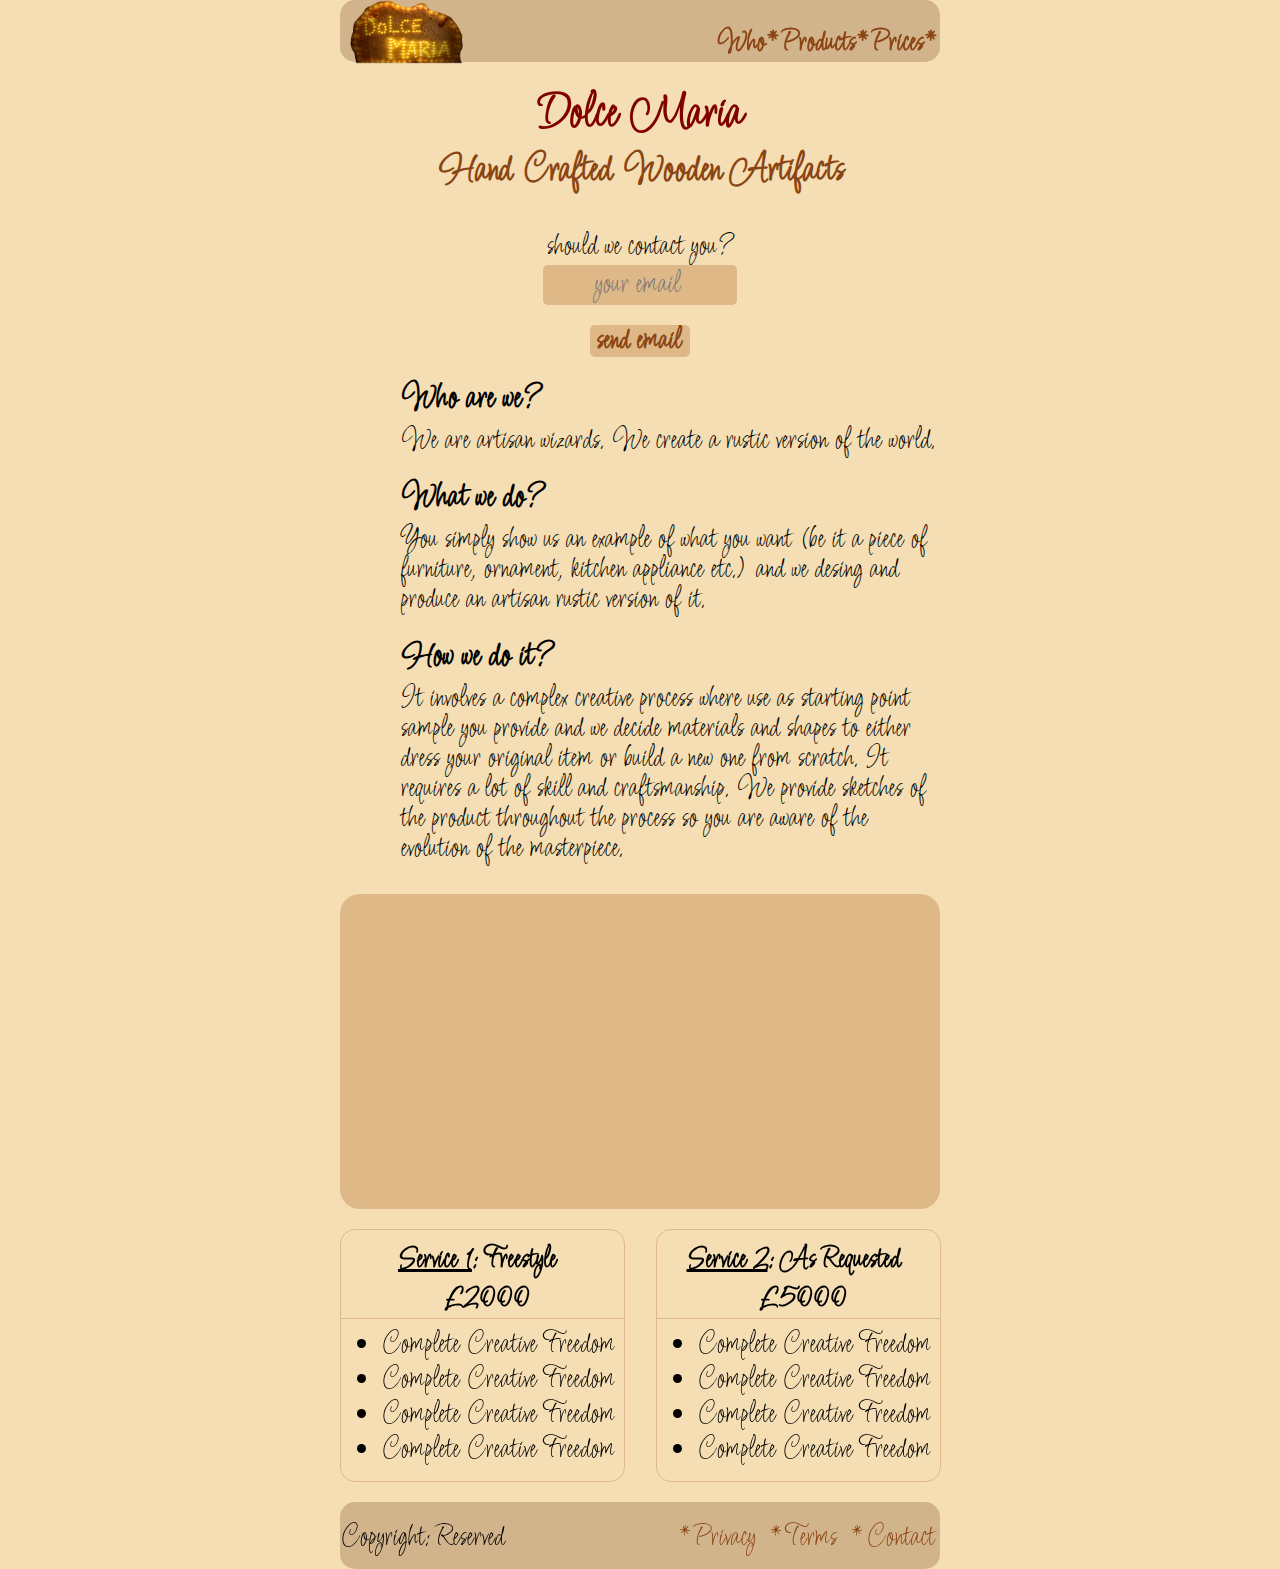
<file: artisan-sparkle-landing-page/index.html>
<!DOCTYPE html>
<html lang="en" >
<head>
  <meta charset="UTF-8">
  <meta name='viewport' content='width=device-width, initial-scale=1'>
  <title>Artisan Sparkle Landing Page</title>
  <link rel="stylesheet" href="./style.css">

</head>
<body>
<link rel="stylesheet" href="https://use.fontawesome.com/releases/v5.8.1/css/all.css" integrity="sha384-50oBUHEmvpQ+1lW4y57PTFmhCaXp0ML5d60M1M7uH2+nqUivzIebhndOJK28anvf" crossorigin="anonymous" />
<link href="https://fonts.googleapis.com/css?family=Licorice" rel="stylesheet" type="text/css">

<body>
  <div id="safe">
    <header id="header">
      <div class="logo-menu">
        <div id="logo-photo">
          <img id="header-img" src="img/logo.png" alt="Dolce Maria logo image" />
        </div>
        <div id="naveg">
          <nav id="nav-bar">
            <div id="who-btn">
              <a class="nav-link" href="#info-sec">Who*</a>
            </div>
            <div id="prod-btn" style="width:90px">
              <a class="nav-link" href="#video-sec">Products*</a>
            </div>
            <div id="prices-btn">
              <a class="nav-link" href="#our-fee">Prices*</a>
            </div>
          </nav>
        </div>
      </div>
    </header>
  </div><br><br>
  <div id="the-rest">
    <h2 id="sub-title"><span id="main-title">Dolce Maria</span><br>Hand Crafted Wooden Artifacts</h2>
    <form id="form" action="https://www.freecodecamp.com/email-submit">
      <div id="tester">
        <label for="email" class="email-loc">should we contact you?<br>
          <input id="email" class="input-dat" name="email" type="email" placeholder="       your email" required>
        </label>
      </div><br>
      <input id="submit" type="submit" class="input-btn" value="send email">
    </form>
    <section id="info-sec">
      <div class="block">
        <div class="icon"><i class="fas fa-2x fa-ruler-combined"></i></div>
        <div class="text">
          <h2>Who are we?</h2>
          <p>We are artisan wizards. We create a rustic version of the world.</p>
        </div>
      </div>
      <div class="block">
        <div class="icon"><i class="fas fa-2x fa-palette"></i></div>
        <div class="text">
          <h2>What we do?</h2>
          <p>You simply show us an example of what you want &#x28;be it a piece of furniture, ornament, kitchen appliance etc.&#x29; and we desing and produce an artisan rustic version of it.</p>
        </div>
      </div>
      <div class="block">
        <div class="icon"><i class="fas fa-2x fa-brush"></i></div>
        <div class="text">
          <h2>How we do it?</h2>
          <p>It involves a complex creative process where use as starting point sample you provide and we decide materials and shapes to either dress your original item or build a new one from scratch.
            It requires a lot of skill and craftsmanship. We provide sketches of the product throughout the process so you are aware of the evolution of the masterpiece.</p>
        </div>
      </div>
    </section>
    <section id="video-sec">
      <div class="vid-loc">
        <iframe id="video" height="315" src="https://www.youtube.com/embed/M-NyIWeN3SM" frameborder="0" allowfullscreen>
        </iframe>
      </div>
    </section>
    <section id="our-fee">
      <div class="fee-block">
        <div class="price-op">
          <p><u>Service 1</u>: Freestyle</p>
        </div>
        <h2 class="fee-h2">£2000</h2>
        <ul>
          <li>Complete Creative Freedom</li>
          <li>Complete Creative Freedom</li>
          <li>Complete Creative Freedom</li>
          <li>Complete Creative Freedom</li>
        </ul>
      </div>
      <div class="fee-block">
        <div class="price-op">
          <p><u>Service 2</u>: As Requested</p>
        </div>
        <h2 class="fee-h2">£5000</h2>
        <ul>
          <li>Complete Creative Freedom</li>
          <li>Complete Creative Freedom</li>
          <li>Complete Creative Freedom</li>
          <li>Complete Creative Freedom</li>
        </ul>
      </div>
    </section>
    <footer>
      <div id="foota">
        <div id="copy-right">
          <p>Copyright: Reserved</p>
        </div>
        <ul id="ul-stilo">
          <li class="li-st"><a href="#">*Privacy</a></li>
          <li class="li-st"><a href="#">*Terms</a></li>
          <li class="li-st"><a href="#logo-m">*Contact</a></li>
        </ul>
      </div>
    </footer>
  </div>
</body>

</body>
</html>
</file>
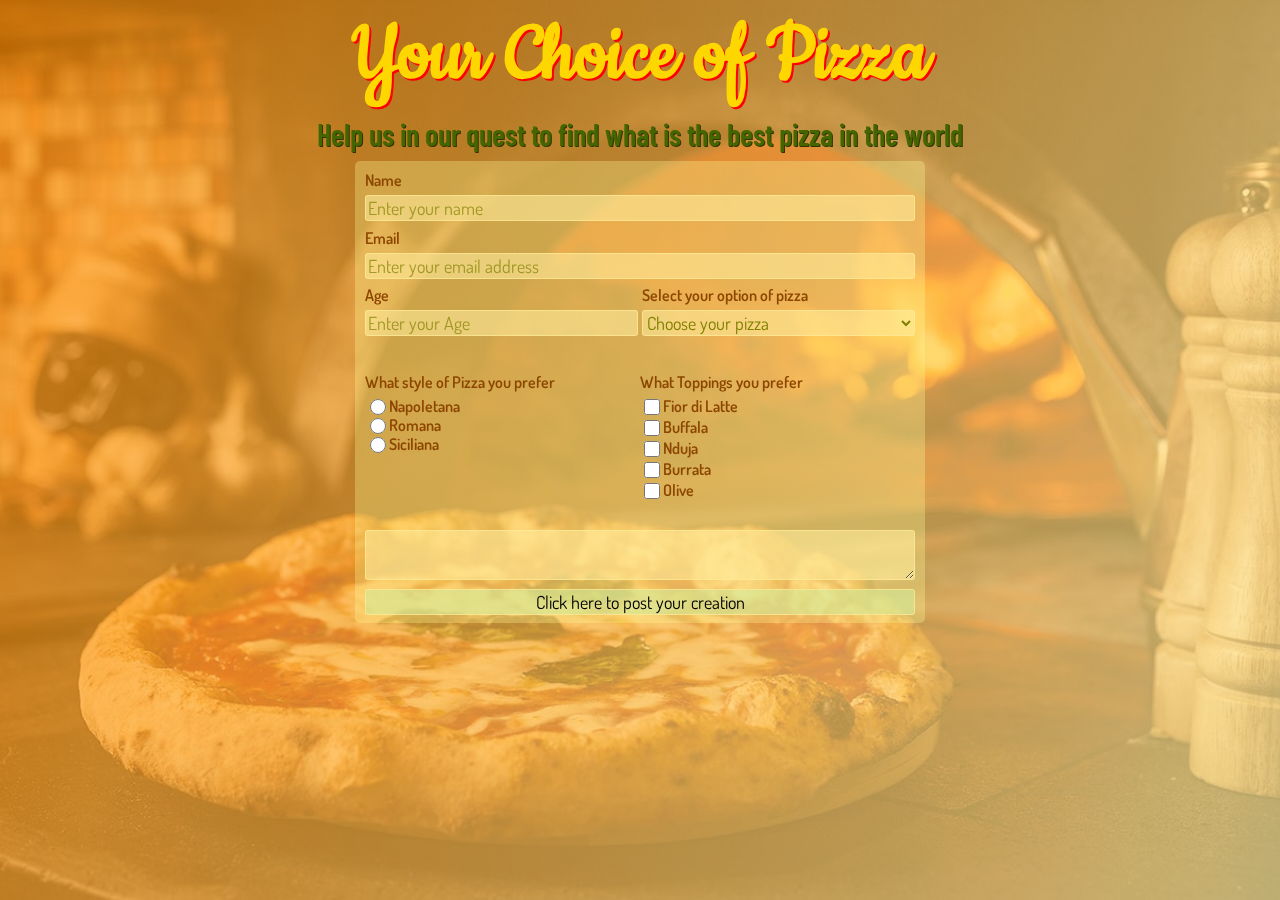
<file: pizza-survey/index.html>
<!DOCTYPE html>
<html lang="en" >
<head>
  <meta charset="UTF-8">
  <meta name='viewport' content='width=device-width, initial-scale=1'>
  <title>Pizza Survey</title>
  <link rel="stylesheet" href="./style.css">

</head>
<body>
<html>
  <link href="https://fonts.googleapis.com/css?family=Aladin|Oswald|Oregano|Cookie|Barlow Condensed|Dosis" rel="stylesheet" type="text/css">
  <head>
  </head>
  <body>
    <h1 id="title">Your Choice of Pizza</h1>
    <p id="description" class="page-description">Help us in our quest to find what is the best pizza in the world</p>
    <div class="container">
    <form id="survey-form">
      <label for="name" id="name-label">Name
      <input class="form-entry" type="text" id="name" name="name" placeholder="Enter your name" required>
      </label>
      <label for="email" id="email-label">Email
      <input class="form-entry" type="email" id="email" name="email" placeholder="Enter your email address" required>
      </label>
      <div class="option-group">
            <label style="width:50%" for="number" id="number-label">Age<br>
      <input class="form-entry" type="number" min="15" max="99" id="number" name="number" placeholder="Enter your Age" required>
      </label>
      <div id="pizza-option" style="width: 50%">
      <p>Select your option of pizza</p>
      <select class="form-entry" id="dropdown" name="dropdown">
        <option disabled selected value>Choose your pizza</option>
        <option value="Marinara">Marinara</option>
        <option value="Margherita">Margherita</option>
        <option value="Nduja">Nduja</option>
        <option value="Napoletana">Napoletana</option>
        <option value="Buffala">Buffala</option>
      </select>
      </div>
      </div><br>
      <div id ="radbtn-options" class="option-group">
      <div id="pizza-style" style="width: 50%">
        <p>What style of Pizza you prefer</p>
        <label for="Napoletana-top" id="Napoletana" class="label-radio">
          <input id="Napoletana-top" class="radio-button" value="Napoletana" type="radio" name="pizza-type"/>Napoletana
        </label>
        <label for="Romana-top" id="Romana" class="label-radio">
          <input id="Romana-top" class="radio-button" value="Romana" type="radio" name="pizza-type"/>Romana
        </label>
        <label for="Siciliana-top" id="Siciliana" class="label-radio">
          <input id="Siciliana-top" class="radio-button" value="Siciliana" type="radio" name="pizza-type"/>Siciliana
        </label>
      </div>
      <div id="topping-style" style="width: 50%">
         <p>What Toppings you prefer</p>
        <label for="Fior-top" id="Fior" class="label-radio">
          <input id="Fior-top" class="radio-button" value="Fior" type="checkbox" name="topping-type"/>Fior di Latte
        </label>
        <label for="Buffala-top" id="Buffala" class="label-radio">
          <input id="Buffala-top" class="radio-button" value="Buffala" type="checkbox" name="topping-type"/>Buffala
        </label>
        <label for="Nduja-top" id="Nduja" class="label-radio">
          <input id="Nduja-top" class="radio-button" value="Nduja" type="checkbox" name="topping-type"/>Nduja
        </label>
        <label for="Burrata-top" id="Burrata" class="label-radio">
          <input id="Burrata-top" class="radio-button" value="Burrata" type="checkbox" name="topping-type"/>Burrata
        </label>
        <label for="Olive-top" id="Olive" class="label-radio">
          <input id="Olive-top" class="radio-button" value="Olive" type="checkbox" name="topping-type"/>Olive
        </label>
      </div>
      </div><br>
        <textarea id="feedback" class="form-entry" name="opinion" placeholder= "Leave your opinion">
      </textarea>
      <button type="submit" id="submit" class="submit-wise">Click here to post your creation
      </button>
    </form>
    </div>
  </body>
</html>

</body>
</html>
</file>
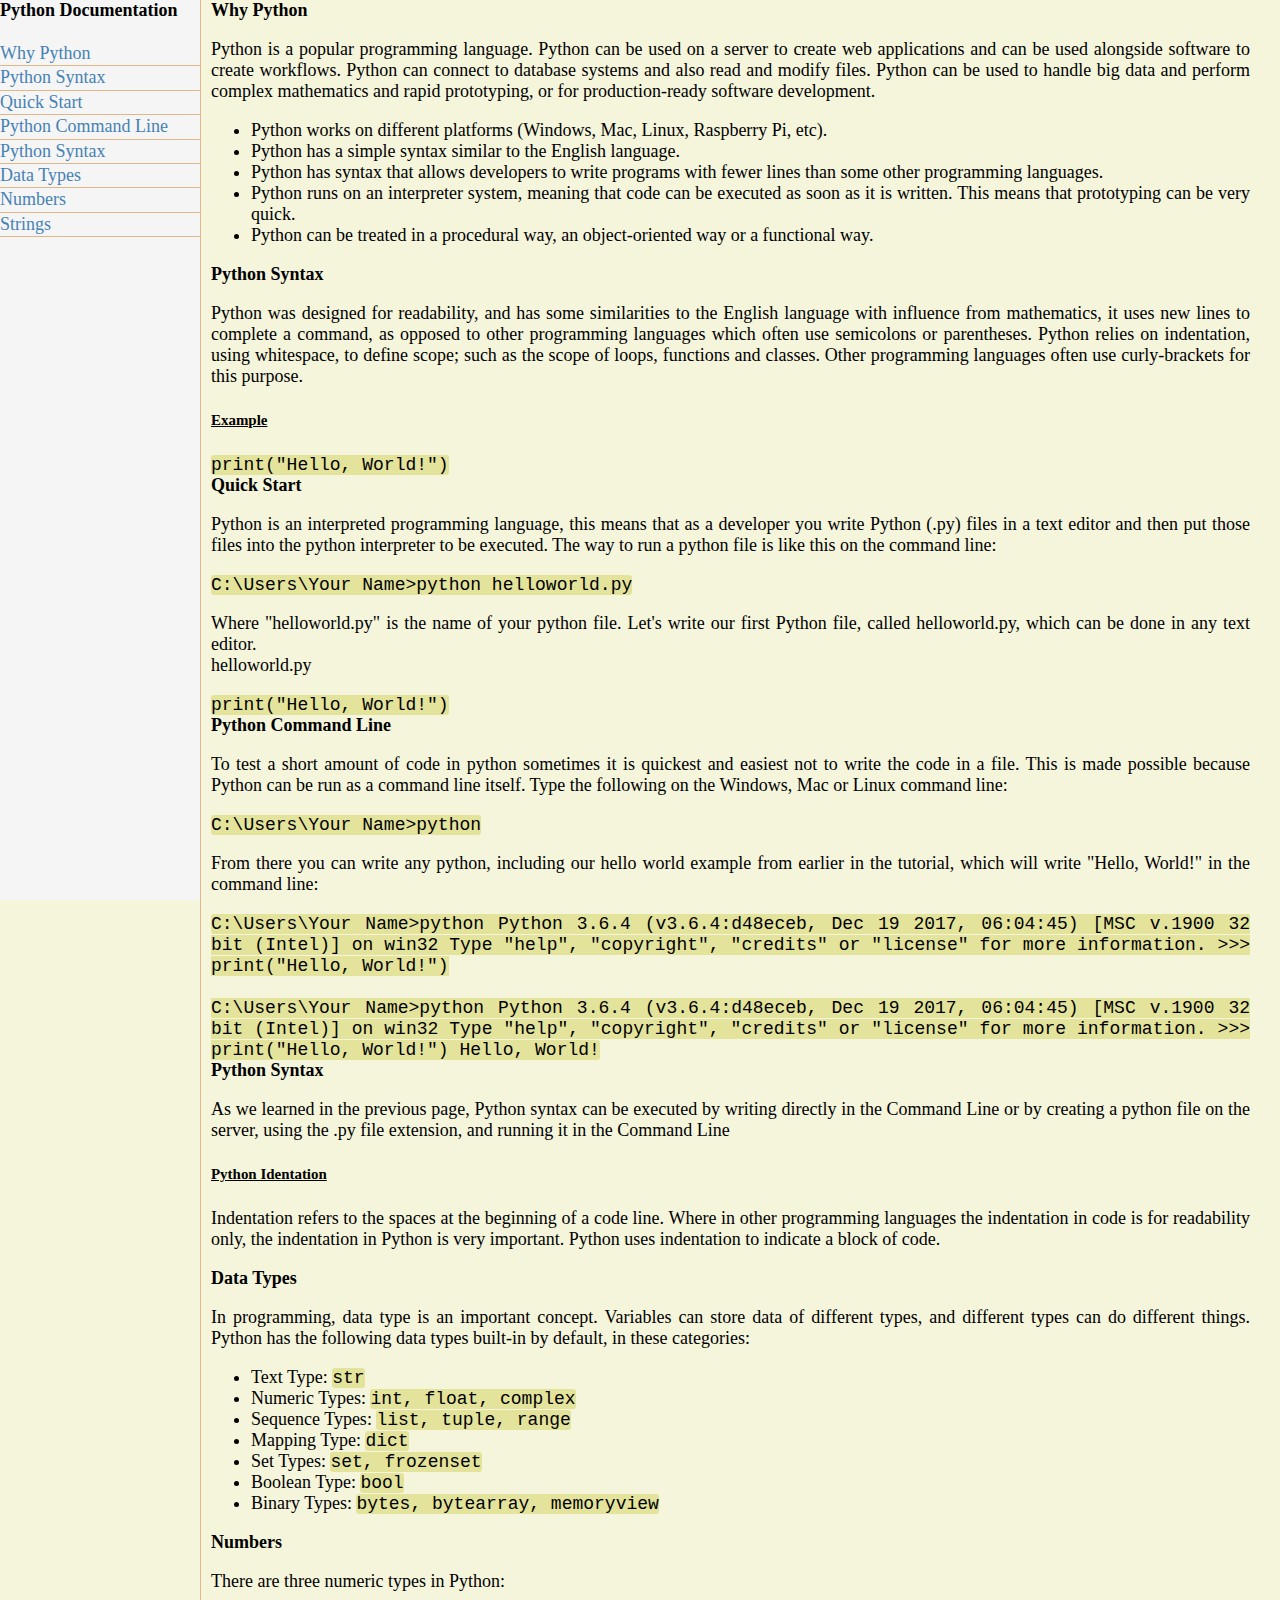
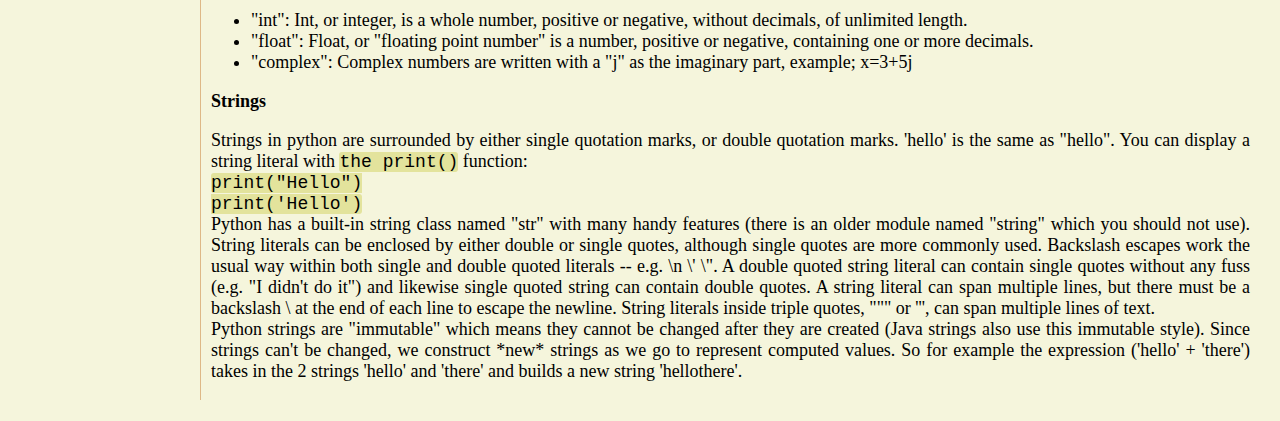
<file: technical-documentation/index.html>
<!DOCTYPE html>
<html lang="en" >
<head>
  <meta charset="UTF-8">
  <meta name='viewport' content='width=device-width, initial-scale=1'>
  <title>Technical Documentation</title>
  <link rel="stylesheet" href="./style.css">

</head>
<body>
<main id="main-doc">
  <nav id="navbar">
    <header id="main-head"><b>Python Documentation</b></header><br>
    <a href="#Why_Python" class="nav-link">Why Python</a>
    <a href="#Python_Syntax" class="nav-link">Python Syntax</a>
    <a href="#Quick_Start" class="nav-link">Quick Start</a>
    <a href="#Python_Command_Line" class="nav-link">Python Command Line</a>
    <a href="#Python_Syntax" class="nav-link">Python Syntax</a>
    <a href="#Data_Types" class="nav-link">Data Types</a>
    <a href="#Numbers" class="nav-link">Numbers</a>
    <a href="#Strings" class="nav-link">Strings</a>
  </nav>
  <div id="the-rest">
  <section class="main-section" id="Why_Python">
    <header>Why Python</header>
    <p>Python is a popular programming language. Python can be used on a server to create web applications and can be used alongside software to create workflows.
      Python can connect to database systems and also read and modify files.
      Python can be used to handle big data and perform complex mathematics and rapid prototyping, or for production-ready software development.</p>
    <ul>
      <li>Python works on different platforms (Windows, Mac, Linux, Raspberry Pi, etc).</li>
      <li>Python has a simple syntax similar to the English language.</li>
      <li>Python has syntax that allows developers to write programs with fewer lines than some other programming languages.</li>
      <li>Python runs on an interpreter system, meaning that code can be executed as soon as it is written. This means that prototyping can be very quick.</li>
      <li>Python can be treated in a procedural way, an object-oriented way or a functional way.</li>
    </ul>
  </section>
  <section class="main-section" id="Python_Syntax">
    <header>Python Syntax</header>
    <p>Python was designed for readability, and has some similarities to the English language with influence from mathematics, it
      uses new lines to complete a command, as opposed to other programming languages which often use semicolons or parentheses.
      Python relies on indentation, using whitespace, to define scope; such as the scope of loops, functions and classes. Other programming languages often use curly-brackets for this purpose.</p>
    <h5><u>Example</u></h5>
    <code>print("Hello, World!")</code>
  </section>
  <section class="main-section" id="Quick_Start">
    <header>Quick Start</header>
    <p>Python is an interpreted programming language, this means that as a developer you write Python (.py) files in a text editor and then put those files into the python interpreter to be executed.
      The way to run a python file is like this on the command line:</p>
    <code>C:\Users\Your Name>python helloworld.py</code>
    <p>Where "helloworld.py" is the name of your python file.
      Let's write our first Python file, called helloworld.py, which can be done in any text editor.<br>helloworld.py</p>
    <code>print("Hello, World!")</code>
  </section>
  <section class="main-section" id="Python_Command_Line">
    <header>Python Command Line</header>
    <p>To test a short amount of code in python sometimes it is quickest and easiest not to write the code in a file. This is made possible because Python can be run as a command line itself.
      Type the following on the Windows, Mac or Linux command line:</p>
    <code>C:\Users\Your Name>python</code>
    <p>From there you can write any python, including our hello world example from earlier in the tutorial, which will write "Hello, World!" in the command line:</p>
    <code>C:\Users\Your Name>python
      Python 3.6.4 (v3.6.4:d48eceb, Dec 19 2017, 06:04:45) [MSC v.1900 32 bit (Intel)] on win32
      Type "help", "copyright", "credits" or "license" for more information.
      >>> print("Hello, World!")<br><br>C:\Users\Your Name>python
      Python 3.6.4 (v3.6.4:d48eceb, Dec 19 2017, 06:04:45) [MSC v.1900 32 bit (Intel)] on win32
      Type "help", "copyright", "credits" or "license" for more information.
      >>> print("Hello, World!")
      Hello, World!</code>
  </section>
  <section class="main-section" id="Python_Syntax">
    <header>Python Syntax</header>
    <p>As we learned in the previous page, Python syntax can be executed by writing directly in the Command Line or by creating a python file on the server, using the .py file extension, and running it in the Command Line</p>
    <h5><u>Python Identation</u></h5>
    <p>Indentation refers to the spaces at the beginning of a code line.
      Where in other programming languages the indentation in code is for readability only, the indentation in Python is very important.
      Python uses indentation to indicate a block of code.</p>
  </section>
  <section class="main-section" id="Data_Types">
    <header>Data Types</header>
    <p>In programming, data type is an important concept.
      Variables can store data of different types, and different types can do different things.
      Python has the following data types built-in by default, in these categories:</p>
    <ul>
      <li>Text Type: <code>str</code></li>
      <li>Numeric Types: <code>int, float, complex</code></li>
      <li>Sequence Types: <code>list, tuple, range</code></li>
      <li>Mapping Type: <code>dict</code></li>
      <li>Set Types: <code>set, frozenset</code></li>
      <li>Boolean Type: <code>bool</code></li>
      <li>Binary Types: <code>bytes, bytearray, memoryview</code></li>
    </ul>
  </section>
  <section class="main-section" id="Numbers">
    <header>Numbers</header>
    <p>There are three numeric types in Python:</p>
    <ul>
      <li>"int": Int, or integer, is a whole number, positive or negative, without decimals, of unlimited length.</li>
      <li>"float": Float, or "floating point number" is a number, positive or negative, containing one or more decimals.</li>
      <li>"complex": Complex numbers are written with a "j" as the imaginary part, example; x=3+5j </li>
    </ul>
  </section>
  <section class="main-section" id="Strings">
    <header>Strings</header>
    <p>Strings in python are surrounded by either single quotation marks, or double quotation marks.
      'hello' is the same as "hello".
      You can display a string literal with <code>the print()</code> function:<br>
      <code>print("Hello")<br>
        print('Hello')</code>
      <br>Python has a built-in string class named "str" with many handy features (there is an older module named "string" which you should not use). String literals can be enclosed by either double or single quotes, although single quotes are more commonly used. Backslash escapes work the usual way within both single and double quoted literals -- e.g. \n \' \". A double quoted string literal can contain single quotes without any fuss (e.g. "I didn't do it") and likewise single quoted string can contain double quotes. A string literal can span multiple lines, but there must be a backslash \ at the end of each line to escape the newline. String literals inside triple quotes, """ or ''', can span multiple lines of text.
      <br>
      Python strings are "immutable" which means they cannot be changed after they are created (Java strings also use this immutable style). Since strings can't be changed, we construct *new* strings as we go to represent computed values. So for example the expression ('hello' + 'there') takes in the 2 strings 'hello' and 'there' and builds a new string 'hellothere'.
    </p>
  </section>
  </div>
</main>

</body>
</html>
</file>
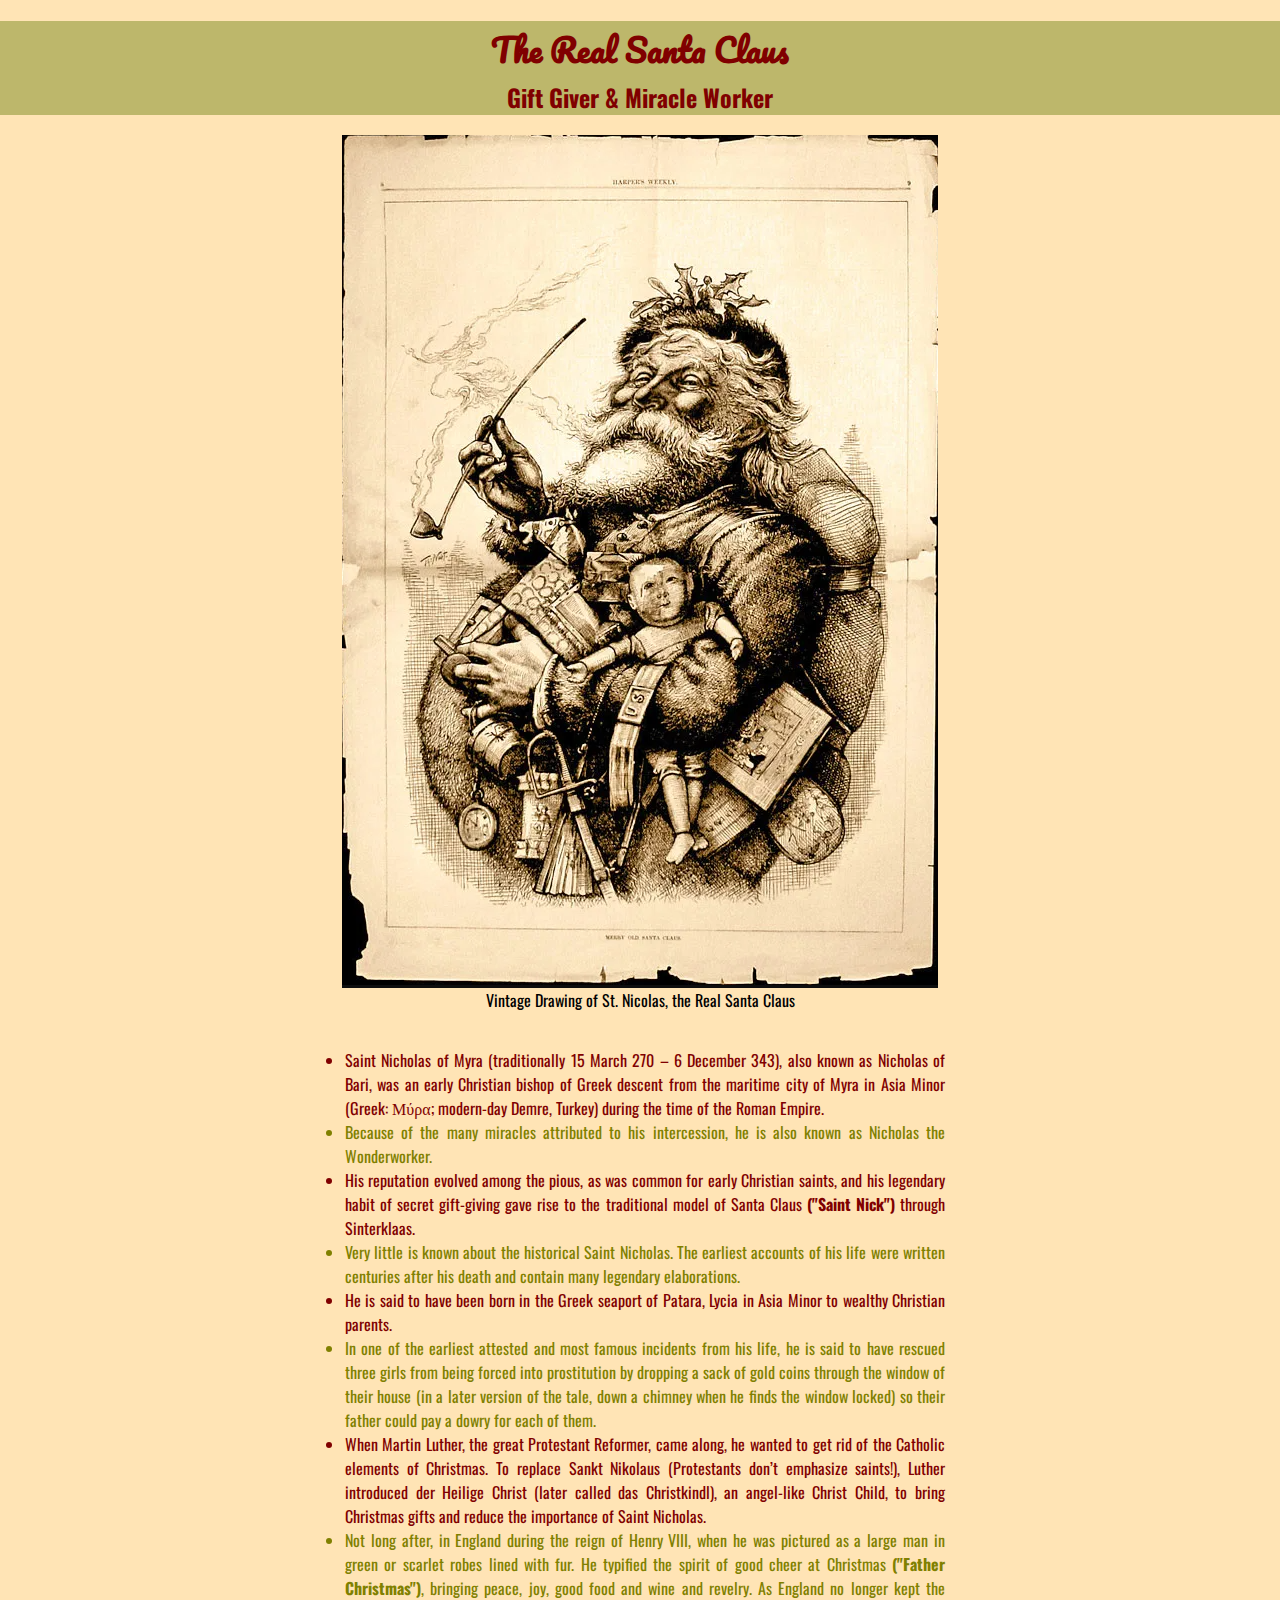
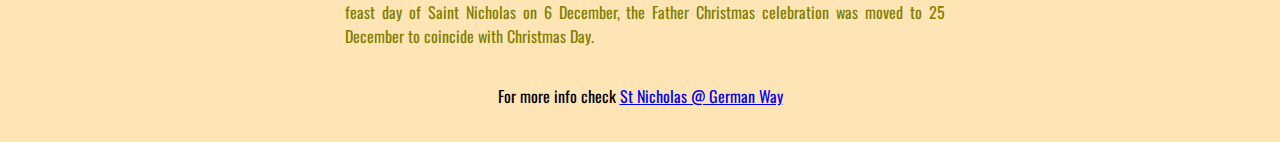
<file: tribute-page/index.html>
<!DOCTYPE html>
<html lang="en" >
<head>
  <meta charset="UTF-8">
  <meta name='viewport' content='width=device-width, initial-scale=1'>
  <title>Tribute Page</title>
  <link rel="stylesheet" href="./style.css">

</head>
<body>
<html>
  <link href="https://fonts.googleapis.com/css?family=Pacifico|Oswald" rel="stylesheet" type="text/css">
  <main id="main">
    <div id="title">
      <h1>The Real Santa Claus</h1>
    <h2 style="margin-top: -20px; font-family: Oswald">Gift Giver & Miracle Worker</h2>
    </div>
  <figure id="img-div">
    <img id="image" src="img/santa.png" alt="Old image of St. Nicolas AKA Santa Claus">
    <figcaption id="img-caption">Vintage Drawing of St. Nicolas, the Real Santa Claus
    </figcaption>
  </figure>
      <ul id="tribute-info">
        <li>Saint Nicholas of Myra (traditionally 15 March 270 – 6 December 343), also known as Nicholas of Bari, was an early Christian bishop of Greek descent from the maritime city of Myra in Asia Minor (Greek: Μύρα; modern-day Demre, Turkey) during the time of the Roman Empire.
        </li>
        <li style="color: olive">Because of the many miracles attributed to his intercession, he is also known as Nicholas the Wonderworker.</li> 
        <li>His reputation evolved among the pious, as was common for early Christian saints, and his legendary habit of secret gift-giving gave rise to the traditional model of Santa Claus <b>("Saint Nick")</b> through Sinterklaas.</li>
        <li style="color: olive">Very little is known about the historical Saint Nicholas. The earliest accounts of his life were written centuries after his death and contain many legendary elaborations.</li> 
        <li>He is said to have been born in the Greek seaport of Patara, Lycia in Asia Minor to wealthy Christian parents.</li> 
        <li style="color: olive">In one of the earliest attested and most famous incidents from his life, he is said to have rescued three girls from being forced into prostitution by dropping a sack of gold coins through the window of their house (in a later version of the tale, down a chimney when he finds the window locked) so their father could pay a dowry for each of them.</li>
        <li>When Martin Luther, the great Protestant Reformer, came along, he wanted to get rid of the Catholic elements of Christmas. To replace Sankt Nikolaus (Protestants don’t emphasize saints!), Luther introduced der Heilige Christ (later called das Christkindl), an angel-like Christ Child, to bring Christmas gifts and reduce the importance of Saint Nicholas.</li>
        <li style="color: olive">Not long after, in England during the reign of Henry VIII, when he was pictured as a large man in green or scarlet robes lined with fur. He typified the spirit of good cheer at Christmas <b>("Father Christmas")</b>, bringing peace, joy, good food and wine and revelry. As England no longer kept the feast day of Saint Nicholas on 6 December, the Father Christmas celebration was moved to 25 December to coincide with Christmas Day.
        </li>
    </ul>
    <p style="font-family: Oswald">For more info check <a id="tribute-link" href="https://www.german-way.com/history-and-culture/holidays-and-celebrations/christmas/saint-nicholas/" target="_blank">St Nicholas @ German Way</a></p>
    <br>
  </main>
</html>

</body>
</html>
</file>
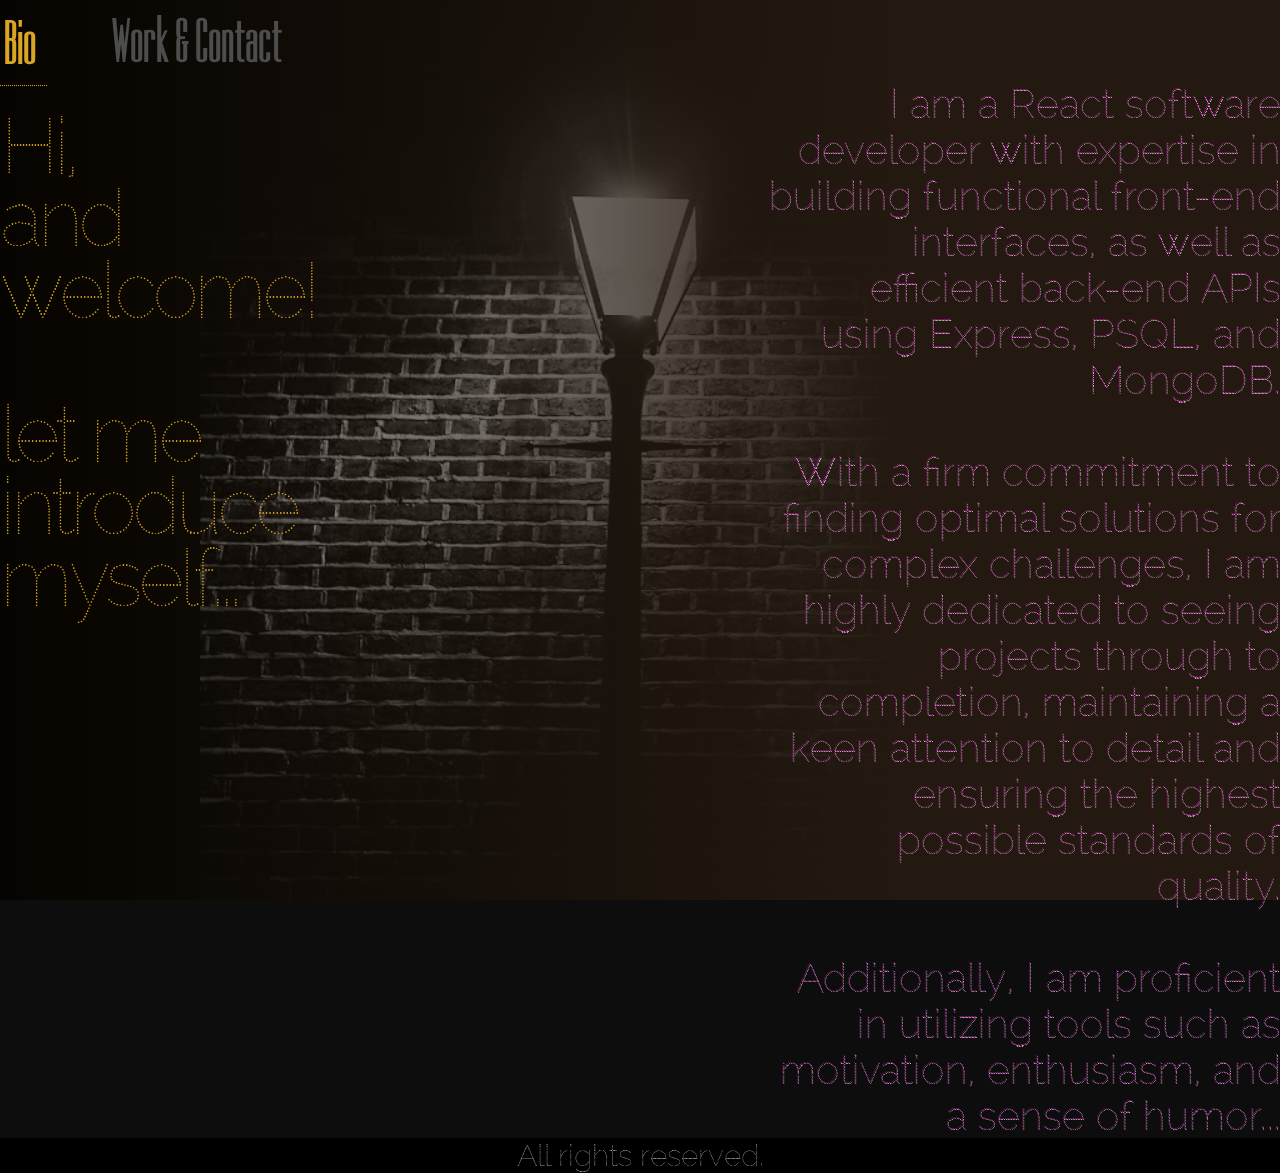
<file: bio.html>
<!DOCTYPE html>
<html lang="en">

<head>
    <meta charset="UTF-8">
    <meta name='viewport' content='width=device-width, initial-scale=1'>
    <title>Bio</title>
    <link rel="stylesheet" href="portfolio/style.css">

</head>

<body>
    <link href="https://fonts.googleapis.com/css?family=Anton|Dorsa|Raleway+Dots&display=swap" rel="stylesheet" />
    <nav id="navbar">
        <ul id="mover">
            <a href="bio.html">
                <li>Bio</li>
            </a>
            <a href="index.html">
                <li id="contact-move">Work & Contact<ul class="li-con">
                        <div class="li-border-top">
                            <li><a id="profile-link" href="//www.linkedin.com/in/felnemecardini/"
                                    target="_blank">LinkedIn</a></li>
                        </div>
                        <div class="li-border">
                            <li><a href="mailto:philyou@gmail.com" target="_blank">Email</a></li>
                        </div>
                    </ul>
                </li>
            </a>
        </ul>
    </nav>
    <main>
        <section id="welcome-section-bio">
            <div id="bio" class="title">
                <h1>Hi,<br>and welcome!<br><br>let me <br>introduce<br> myself...</h1>
            </div>
            <div id="spacer"></div>
        </section>
        <section id="stage" class="stage-section">
            <div class="title-non">
                <h1 id="non-visible">Hi,<br>and welcome!<br><br>let me <br>introduce myself...</h1>
            </div>
            <section id="bio-txt">
                <p>
                    I am a React software developer with expertise in building functional front-end interfaces, as well
                    as efficient back-end APIs using Express, PSQL, and MongoDB.<br><br> With a firm commitment to
                    finding
                    optimal solutions for complex challenges, I am highly dedicated to seeing projects through to
                    completion, maintaining a keen attention to detail and ensuring the highest possible standards of
                    quality. <br><br> Additionally, I am proficient in utilizing tools such as motivation, enthusiasm,
                    and a
                    sense of humor...
                </p>
            </section>

        </section>
        <p id="foota">All rights reserved.</p>
    </main>

</body>

</html>
</file>
<file: artisan-sparkle-landing-page/style.css>
body {
  background-color: wheat;
  margin: 0;
  font-family: licorice;
}
#safe {
  position: fixed;
  width: 100%;
  margin: auto;
  background-color: wheat;
  z-index: 1;
}
header {
  position: fixed;
  top: 0;
  width: 100%;
  z-index: 2;
}
.logo-menu {
  position: relative;
  margin: auto;
  max-width: 600px;
  background-color: tan;
  border-radius: 15px;
  display: flex;
}

#logo-photo {
  height: 62px;
}
#header-img {
  position: relative;
  width: 100%;
  height: auto;
  max-width: 140px;
  box-sizing: border-box;
  margin-bottom: -45px;
  left: 10px;
}
#naveg {
  width: 100%;
  position: relative;
}
#nav-bar {
  max-width: 100%;
  height: 100%;
  display: flex;
  justify-content: flex-end;
  align-items: flex-end;
}
.nav-link {
  width: 70px;
  font-family: Licorice;
  font-size: 30px;
  font-weight: 600;
}
@media (max-width: 600px) {
  .logo-menu {
    flex-direction: column;
    position: relative;
    align-items: center;
    max-width: 160px;
    padding-bottom: 40px;
  }
  #nav-bar {
    flex-direction: column;
    align-items: center;
    position: relative;
    top: 40px;
  }
  #header-img {
    left: 0px;
    max-width: 120px;
  }
  #the-rest {
    position: relative;
    top: 180px;
  }
  #safe {
    height: 215px;
  }
}
a {
  color: saddlebrown;
  text-decoration: none;
}
#main-title {
  font-size: 50px;
  color: maroon;
}
#sub-title {
  font-size: 40px;
  color: saddlebrown;
  text-align: center;
  padding-top: 10px;
}
#form {
  position: relative;
  width: 100%;
}
#tester {
  width: 195px;
  margin: auto;
  text-align: center;
}
.email-loc {
  font-size: 30px;
  line-height: 1.2;
  position: relative;
}
.input-dat {
  width: 190px;
  margin: auto;
  border-radius: 5px;
  border: none;
  line-height: 1;
  background-color: burlywood;
  font-family: licorice;
  font-size: 30px;
}
.input-btn {
  display: block;
  width: 100px;
  color: #8b4513;
  font-weight: 600;
  margin: auto;
  border-radius: 5px;
  border: none;
  line-height: 1;
  background-color: burlywood;
  font-family: licorice;
  font-size: 30px;
  padding-left: 2px;
}
.input-btn:hover {
  margin-bottom: -2px;
  color: wheat;
  border: 1px solid white;
  cursor: pointer;
}
#info-sec {
  position: relative;
  max-width: 600px;
  height: auto;
  margin: auto;
}
i {
  color: saddlebrown;
}
.icon {
  width: 10%;
}
.text {
  width: 90%;
}
p {
  margin: 0;
  padding-top: 5px;
  font-size: 30px;
  line-height: 1;
}
.text > h2 {
  margin: 0;
  font-size: 35px;
}
.block {
  display: flex;
  align-items: start-flex;
  padding-top: 20px;
}
.vid-loc {
  display: flex;
  justify-content: center;
  position: relative;
  margin: auto;
  top: 30px;
  max-width: 600px;
  background-color: burlywood;
  border-radius: 20px;
}
#video {
  max-width: 500px;
  width: 100%;
  position: relative;
  margin-left: 20px;
  margin-right: 20px;
}
#our-fee {
  padding-top: 30px;
  position: relative;
  max-width: 632px;
  margin: auto;
  display: flex;
  justify-content: space-around;
}
@media (max-width: 600px) {
  #our-fee {
    flex-direction: column;
    align-items: center;
  }
}
.fee-block {
  margin-top: 20px;
  padding-right: 10px;
  margin-bottom: 20px;
  border: 1px solid burlywood;
  border-radius: 15px;
}
li {
  margin: 0;
  padding-top: 5px;
  font-size: 30px;
  line-height: 1;
}
.fee-h2 {
  width: 100%;
  font-size: 30px;
  text-align: center;
  padding-left: 10px;
  margin-bottom: -10px;
  margin-top: 5px;
  border-bottom: 1px solid burlywood;
}
.price-op {
  position: relative;
  text-align: center;
  padding-bottom: 0px;
  margin-top: 10px;
  font-weight: 600;
}
.li-st {
  list-style: none;
}
#ul-stilo {
  display: flex;
  justify-content: space-around;
  width: 270px;
  line-height: 1;
}
#foota {
  max-width: 600px;
  margin: auto;
  display: flex;
  border-radius: 15px;
  align-items: center;
  justify-content: space-between;
  position: relative;
  background-color: tan;
  width: 100%;
  line-height: 1;
}
</file>
<file: pizza-survey/style.css>
body::before {
  content: '';
  position: fixed;
  top: 0;
  left: 0;
  height: 100%;
  width: 100%;
  z-index: -1; 
  background-image: linear-gradient(
      115deg,
      rgba(255, 140, 0, 0.7),
      rgba(255, 235, 153, 0.7) ),url("img/pizza.jpg");
  background-size: cover;
  background-position: center;
}
#title{
  font-family: Cookie;
  text-align: center;
  font-size: 90px;
  text-shadow: 2px 2px #ff0000;
  color: gold;
  line-height: 0.8;
  margin-top: 20px;
}
.option-group{
  display:flex;
  justify-content: flex-start;
}
p{
  margin: 0;
}
.page-description{
  font-family: Barlow Condensed;
  color: rgb(68, 102, 0);
  font-weight: 600;
  text-align: center;
  font-size: 30px;
  line-height: 0.8;
  margin-top: -30px;
  margin-bottom: 15px;
  text-shadow: 1px 1px #333300;
}
.container{
  position: relative;
  margin: auto;
  width: 100%;
  background-color: rgba(255, 255, 153, 0.3);
  border-radius: 5px;
  padding-left: 5px;
  padding-right: 5px;
}
::placeholder { /* Chrome, Firefox, Opera, Safari 10.1+ */
  color: olive;
  opacity: 0.7; /* Firefox */
}

:-ms-input-placeholder { /* Internet Explorer 10-11 */
  color: olive;
}
select{
  color: olive;
}
#pizza-option{
  margin: 0px 0px 0px 2px;
}
#number-label{
  margin: 0px 2px 0px 0px;
}
#survey-form{
  padding: 5px;
  text-align: left;
  font-family: Dosis;
  font-weight: 600;
  color: rgb(140, 70, 0);
  line-height: 1.8;
}

.label-radio{
  display: flex;
  line-height: 1.2;
}
.radio-button{
  display: inline-block;
  width: 1rem;
  height: 1rem;
  margin-top: 2px;
  border-color: #80bdff;
  
}

.form-entry {
  font-family: Dosis;
  font-size: 18px;
  border-radius: 3px;
  border: 1px solid rgba(255, 235, 153, 0.7);
  background-color: rgba(255, 235, 153, 0.6);
  width: 100%;
  margin: 0px;
  box-sizing: border-box;
}
label,input{
  box-sizing: border-box;
}
@media (min-width: 580px){
  .container{
    width: 560px;
  }
}
body{
  margin: 0;
}
textarea{
  resize: vertical;
}
.submit-wise{
  font-family: Dosis;
  font-size: 18px;
  border-radius: 3px;
  border: 1px solid rgba(255, 235, 153, 0.7);
  background-color: rgba(210, 235, 153, 0.6);
  width: 100%;
  margin: 0px;
  box-sizing: border-box;
  cursor: pointer;
}
.submit-wise:hover{
  background-color: rgba(210, 260, 180, 0.6);
}
</file>
<file: technical-documentation/style.css>
body {
  color: DimkGray;
  background-color: beige;
  font-family: tahoma;
  font-size: 18px;
  text-align: justify;
  margin: 0px;
}
#main-doc {
  min-width: 200px;
  padding-right: 30px;
  margin: auto;
}
header {
  font-weight: 600;
}
#navbar {
  width: 100%;
  background-color: whitesmoke;
}
.nav-link {
  width: 100%;
  min-width: 200px;
  margin: left;
  line-height: 1.3;
}
a {
  color: steelblue;
  text-decoration: none;
  border-bottom: 1px solid burlywood;
  margin: left;
}
@media (max-width: 815px) {
  #navbar {
    display: flex;
    flex-direction: column;
    align-items: flex-start;
    padding-top: 20px;
    padding-left: 20px;
  }
  #the-rest {
    padding: 20px;
  }
  #main-doc {
    padding-right: 0px;
  }
  #main-head {
    width: 100%;
    text-align: center;
  }
}
@media (min-width: 816px) {
  #main-doc {
    display: flex;
  }
  #navbar {
    display: flex;
    flex-direction: column;
    position: fixed;
    margin-left: 0px;
    width: 200px;
    height: 100%;
    padding-left: 0px;
  }
  #main-doc {
    margin-left: 0px;
  }
  #the-rest {
    margin-left: 200px;
    padding-left: 10px;
    border-left: 1px solid burlywood;
  }
}
code {
  background-color: #e3e39c;
  border-radius: 3px;
}
</file>
<file: tribute-page/style.css>
#main{
  text-align: center;
   background-color: moccasin;
}
#title{
  color: maroon;
  font-family: Pacifico;
  background-color: darkkhaki;
}
#img-div{
  background-color: Moccasin;
}
#img-caption{
  font-family: Oswald;
}
#tribute-info{
  font-family: Oswald;
  color: maroon;
  text-align: justify;
  padding: 20px 20px 20px 30px;
  margin: auto;
  max-width: 600px;
}
#image{
  margin: auto;
  display: block;
  max-width: 100%;  height: auto;
}
#tribute-link{
  font-family: Oswald;
}
body{
  background-color: moccasin;
  margin: 0;
}
</file>
<file: portfolio/style.css>
:root {
  --bar-color: #4d4d4d;
  --text-color: goldenrod;
}
@media (max-width: 75em) {
  html {
    font-size: 60%;
  }
}
@media (max-width: 61.25em) {
  html {
    font-size: 58%;
  }
}
body {
  background: #0d0d0d;
}

* {
  margin: 0;
  padding: 0;
}

/*,
*::before,
*::after {
  box-sizing: inherit;
}*/
a {
  text-decoration: none;
  color: var(--bar-color);
}
html {
  box-sizing: border-box;
  font-size: 6.25%;
  scroll-behavior: smooth;
}
#bio-txt p {
  padding-top: 2em;
  font-size: 40em;
  font-family: Raleway Dots;
  color: rgb(255, 0, 225);
  font-weight: 500;
}
#bio-txt {
  width: 40vw;
  text-align: right;
  text-shadow: 1px 1px 0px #ffffff;
}

h1 {
  color: var(--text-color);
  font-size: 80rem;
  font-family: Raleway Dots;
  letter-spacing: -5rem;
  font-weight: 500;
}
#navbar {
  position: fixed;
  width: 100%;
}
#navbar ul {
  list-style: none;
  display: flex;
  justify-content: flex-start;
  font-size: 60rem;
  font-family: dorsa, sans-serif;
  font-weight: 600;
  letter-spacing: 1rem;
}
#contact-move {
  margin-left: 1em;
  transition: transform 0.01s ease-out;
}
#navbar ul li {
  padding: 10rem 10rem 10rem 5rem;
}
.li-con {
  top: 45rem;
  position: absolute;
  flex-direction: column;
  width: 60rem;
  margin-left: 0;
  line-height: 15rem;
}
.li-border {
  border-bottom: 1rem dotted goldenrod;
  width: 40rem;
  padding-left: 5rem;
}
.li-border-top {
  border-bottom: 1rem dotted goldenrod;
  width: 40rem;
  padding-left: 5rem;
}
#navbar ul li ul {
  display: none;
}
#navbar ul a {
  transition: transform 0.01s ease-out;
}
#navbar ul a:hover {
  color: var(--text-color);
  border-bottom: 1rem dotted goldenrod;
  transform: translateY(2px);
}
#contact-move:hover {
  transform: translateY(2px);
}
#navbar ul li:hover ul {
  display: block;
  font-size: 40rem;
  padding-top: 30px;
  color: var(--text-color);
}
#welcome-section {
  position: fixed;
  z-index: -1;
  width: 100%;
  height: 100vh;
  background-color: #000;
  background-image: linear-gradient(90deg, rgba(0, 0, 0, 0.5), black 70%),
    url("img/cinema.jpeg");
  background-size: auto;
  background-repeat: no-repeat;
  background-position: left top;
}
#welcome-section-bio {
  position: fixed;
  z-index: -1;
  width: 100%;
  height: 100vh;
  background-color: #000;
  background-image: linear-gradient(
      90deg,
      rgba(62, 40, 5, 10%),
      rgb(35, 25, 17) 70%
    ),
    url("img/bio.jpeg");
  background-size: cover;
  background-position: left bottom;
}
.title {
  margin-top: 110rem;
  width: 30%;
  height: 100%;
  line-height: 0.9;
}
.title-non {
  width: 30%;
}
#spacer {
  width: 70%;
}
.stage-section {
  display: flex;
  justify-content: flex-end;
  align-items: flex-start;
  width: 100%;
  min-height: 96.5vh;
}
#non-visible {
  visibility: hidden;
}
.pro-style {
  padding-top: 50rem;
  width: 70%;
  min-width: 150px;
  display: flex;
  flex-wrap: wrap;
}
.project-tile {
  box-sizing: border-box;
  width: 50%;
  border: solid 1px transparent;
  opacity: 0.8;
}
.project-img {
  width: 100%;
  object-fit: cover;
  border: dotted 1px var(--text-color);
  box-sizing: border-box;
}
.project-title {
  color: var(--text-color);
  font-family: Anton;
  font-size: 20rem;
  text-align: center;
}
.project-tile:hover .project-title {
  transition: color 0.3s ease-out;
  color: gold;
  text-shadow: 1px 1px black;
}
@media (max-width: 50em) {
  .pro-style {
    flex-wrap: nowrap;
    flex-direction: column;
    width: 100%;
    align-items: flex-end;
  }
  .project-tile {
    box-sizing: border-box;
    width: 460rem;
    opacity: 0.8;
  }
}
#foota {
  text-align: center;
  font-size: 30rem;
  color: white;
  font-family: Raleway Dots;
  background: black;
  font-weight: 100;
}
@media (orientation: portrait) {
  .pro-style {
    flex-wrap: nowrap;
    flex-direction: column;
    width: 100%;
  }
  .project-tile {
    box-sizing: border-box;
    width: 100%;
    opacity: 0.8;
  }
  .stage-section {
    flex-direction: column;
    align-items: flex-end;
    justify-content: flex-start;
  }
  #non-visible {
    visibility: visible;
  }
  .title {
    width: 100%;
    display: none;
  }
  h1 {
    color: var(--text-color);
    font-size: 70rem;
    font-family: Raleway Dots;
    letter-spacing: -4px;
    font-weight: 500;
  }
  .title-non {
    width: 100%;
    text-align: right;
    line-height: 0.9;
    margin-top: 120rem;
  }
  #mover {
    padding-left: 10rem;
  }
  #contact-move {
    margin-left: 0px;
  }
  #navbar {
    z-index: 5;
  }
  #navbar ul {
    font-size: 70rem;
    letter-spacing: 2px;
    font-family: dorsa, sans-serif;
  }
  .li-con {
    top: 50rem;
    width: 100rem;
    margin-left: 0;
    line-height: 20rem;
  }
  a {
    text-shadow: 1px 1px black;
  }
  #bio-txt {
    width: 100%;
  }
  #foota {
    font-size: 30rem;
  }
}
/* this image is a background alternative
/* https://th.bing.com/th/id/R.0c05e1ee47cbe12292f9edfa99d61408?rik=WLsFmO3DzDvgAw&pid=ImgRaw&r=0   */
</file>
